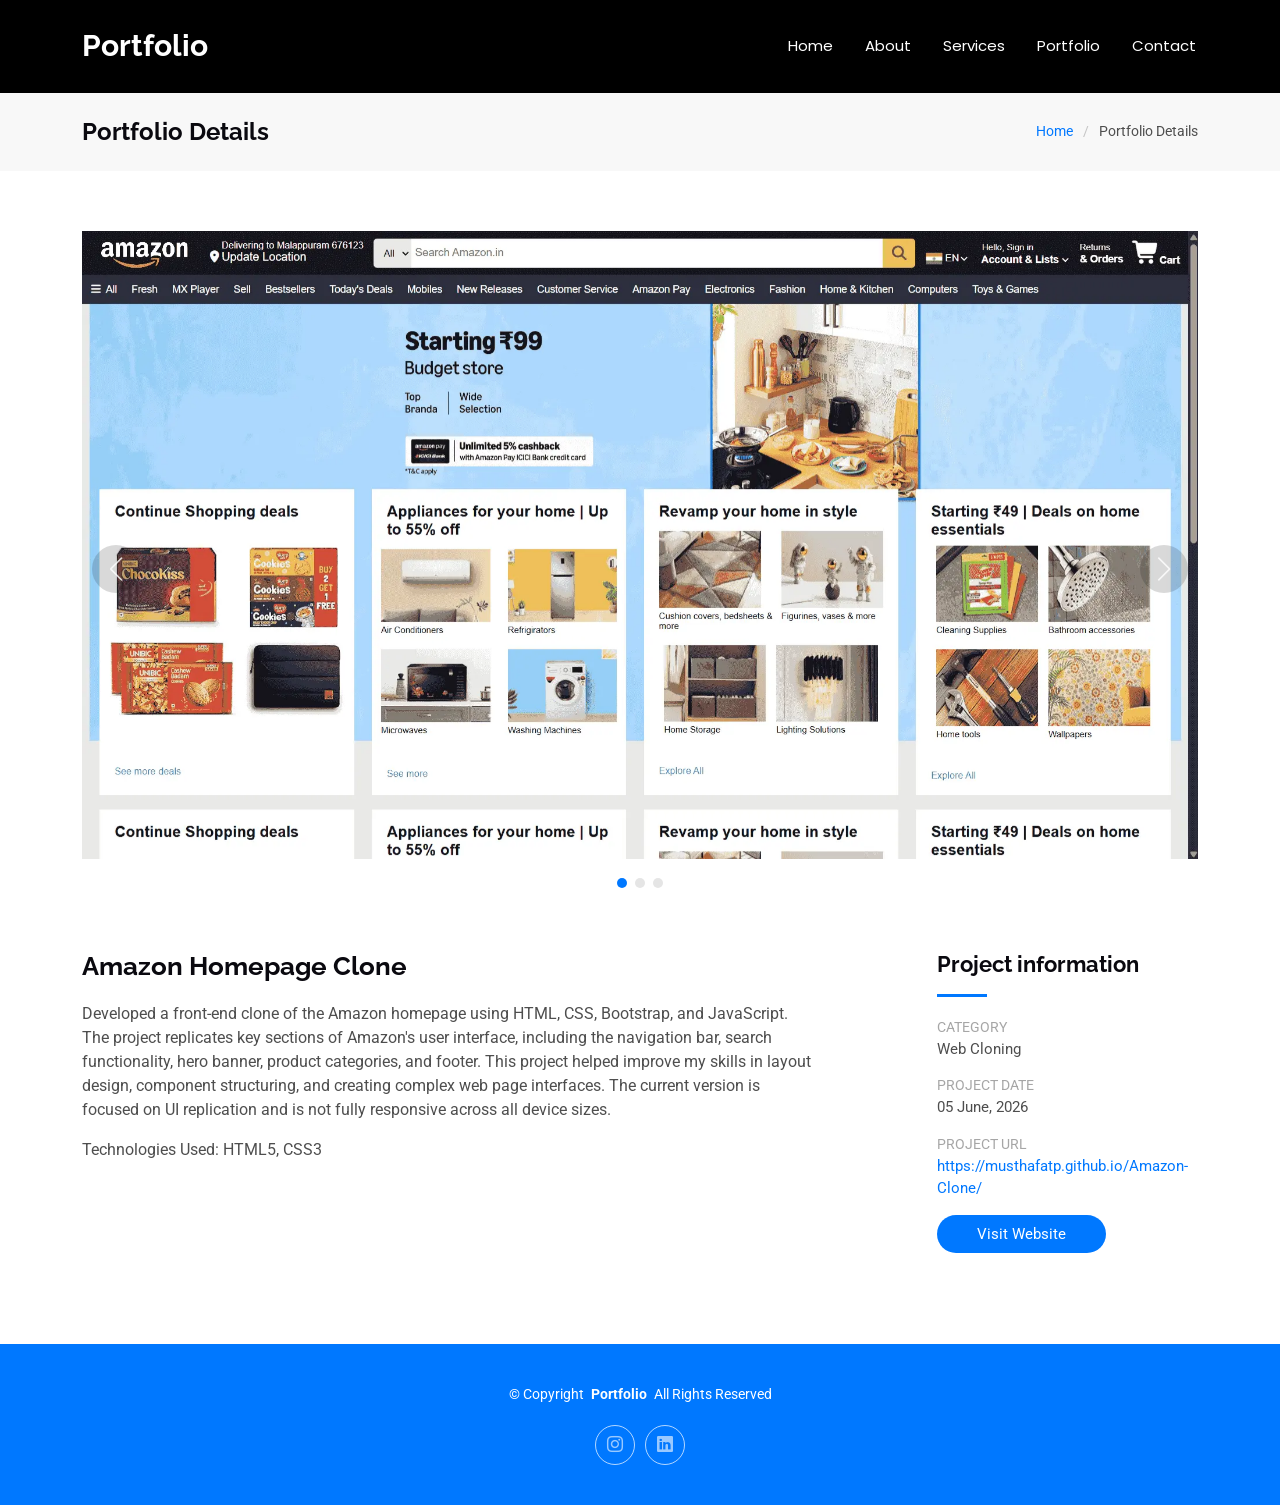
<file: portfolio-amazon-details.html>
<!doctype html>
<html lang="en">
  <head>
    <meta charset="utf-8" />
    <meta content="width=device-width, initial-scale=1.0" name="viewport" />
    <title>Portfolio Details - DevFolio Bootstrap Template</title>
    <meta
      name="description"
      content="Details of the Amazon Home Page Clone portfolio project by Muhammed Musthafa."
    />
    <meta name="keywords" content="Amazon Clone, Portfolio, Web Development" />

    <!-- Favicons -->
    <link href="assets/img/favicon.jpg" rel="icon" />
    <link href="assets/img/apple-touch-icon.jpg" rel="apple-touch-icon" />

    <!-- Fonts -->
    <link href="https://fonts.googleapis.com" rel="preconnect" />
    <link href="https://fonts.gstatic.com" rel="preconnect" crossorigin />
    <link
      href="https://fonts.googleapis.com/css2?family=Roboto:wght@300;400;500;700&family=Poppins:wght@300;400;500;600;700&family=Raleway:wght@300;400;500;600;700&display=swap"
      rel="stylesheet"
    />

    <!-- Vendor CSS Files -->
    <link
      href="assets/vendor/bootstrap/css/bootstrap.min.css"
      rel="stylesheet"
    />
    <link
      href="assets/vendor/bootstrap-icons/bootstrap-icons.css"
      rel="stylesheet"
      media="print"
      onload="this.media = 'all'"
    />
    <link
      href="assets/vendor/swiper/swiper-bundle.min.css"
      rel="stylesheet"
      media="print"
      onload="this.media = 'all'"
    />

    <!-- Main CSS File -->
    <link href="assets/css/main.css" rel="stylesheet" />

    <!-- =======================================================
  * Template Name: DevFolio
  * Template URL: https://bootstrapmade.com/devfolio-bootstrap-portfolio-html-template/
  * Updated: Aug 07 2024 with Bootstrap v5.3.3
  * Author: BootstrapMade.com
  * License: https://bootstrapmade.com/license/
  ======================================================== -->
  </head>

  <body class="portfolio-details-page">
    <header id="header" class="header d-flex align-items-center sticky-top">
      <div
        class="container-fluid container-xl position-relative d-flex align-items-center justify-content-between"
      >
        <a href="index.html" class="logo d-flex align-items-center">
          <!-- Uncomment the line below if you also wish to use an image logo -->
          <!-- <img src="assets/img/logo.png" alt=""> -->
          <h1 class="sitename">Portfolio</h1>
        </a>

        <nav id="navmenu" class="navmenu">
          <ul>
            <li>
              <a href="index.html">Home<br /></a>
            </li>
            <li><a href="#about">About</a></li>
            <li><a href="#services">Services</a></li>
            <li><a href="#portfolio">Portfolio</a></li>
            <li><a href="#contact">Contact</a></li>
          </ul>
          <i class="mobile-nav-toggle d-xl-none bi bi-list"></i>
        </nav>
      </div>
    </header>

    <main class="main">
      <!-- Page Title -->
      <div class="page-title" data-aos="fade">
        <div
          class="container d-lg-flex justify-content-between align-items-center"
        >
          <h1 class="mb-2 mb-lg-0">Portfolio Details</h1>
          <nav class="breadcrumbs">
            <ol>
              <li><a href="index.html">Home</a></li>
              <li class="current">Portfolio Details</li>
            </ol>
          </nav>
        </div>
      </div>
      <!-- End Page Title -->

      <!-- Portfolio Details Section -->
      <section id="portfolio-details" class="portfolio-details section">
        <div class="container" data-aos="fade-up">
          <div class="portfolio-details-slider swiper init-swiper">
            <script type="application/json" class="swiper-config">
              {
                "loop": true,
                "speed": 600,
                "autoplay": {
                  "delay": 5000
                },
                "slidesPerView": "auto",
                "navigation": {
                  "nextEl": ".swiper-button-next",
                  "prevEl": ".swiper-button-prev"
                },
                "pagination": {
                  "el": ".swiper-pagination",
                  "type": "bullets",
                  "clickable": true
                }
              }
            </script>
            <div class="swiper-wrapper align-items-center">
              <div class="swiper-slide">
                <img
                  src="assets/img/portfolio/app-2.webp"
                  alt="Amazon Clone Screenshot 1"
                  loading="lazy"
                />
              </div>

              <div class="swiper-slide">
                <img
                  src="assets/img/portfolio/app-2_1.webp"
                  alt="Amazon Clone Screenshot 2"
                  loading="lazy"
                />
              </div>

              <div class="swiper-slide">
                <img
                  src="assets/img/portfolio/app-2_2.webp"
                  alt="Amazon Clone Screenshot 3"
                  loading="lazy"
                />
              </div>
            </div>

            <div class="swiper-button-prev"></div>
            <div class="swiper-button-next"></div>
            <div class="swiper-pagination"></div>
          </div>

          <div class="row justify-content-between gy-4 mt-4">
            <div class="col-lg-8" data-aos="fade-up">
              <div class="portfolio-description">
                <h2>Amazon Homepage Clone</h2>
                <p>
                  Developed a front-end clone of the Amazon homepage using HTML,
                  CSS, Bootstrap, and JavaScript. The project replicates key
                  sections of Amazon's user interface, including the navigation
                  bar, search functionality, hero banner, product categories,
                  and footer. This project helped improve my skills in layout
                  design, component structuring, and creating complex web page
                  interfaces. The current version is focused on UI replication
                  and is not fully responsive across all device sizes.
                </p>

                <p>Technologies Used: HTML5, CSS3</p>
              </div>
            </div>

            <div class="col-lg-3" data-aos="fade-up" data-aos-delay="100">
              <div class="portfolio-info">
                <h3>Project information</h3>
                <ul>
                  <li><strong>Category</strong> Web Cloning</li>
                  <li><strong>Project date</strong> 05 June, 2026</li>
                  <li>
                    <strong>Project URL</strong>
                    <a href="#"> https://musthafatp.github.io/Amazon-Clone/</a>
                  </li>
                  <li>
                    <a
                      href=" https://musthafatp.github.io/Amazon-Clone/"
                      target="_blank"
                      class="btn-visit align-self-start"
                      >Visit Website</a
                    >
                  </li>
                </ul>
              </div>
            </div>
          </div>
        </div>
      </section>
      <!-- /Portfolio Details Section -->
    </main>

    <footer id="footer" class="footer accent-background">
      <div class="container">
        <div class="copyright text-center">
          <p>
            © <span>Copyright</span>
            <strong class="px-1 sitename">Portfolio</strong>
            <span>All Rights Reserved</span>
          </p>
        </div>
        <div class="social-links d-flex justify-content-center">
          <a
            href="https://www.instagram.com/musthafaa.tp/"
            target="_blank"
            rel="noopener noreferrer"
            aria-label="Instagram"
            ><i class="bi bi-instagram"></i
          ></a>
          <a
            href="https://www.linkedin.com/in/muhammed-musthafa-tp3/"
            target="_blank"
            rel="noopener noreferrer"
            aria-label="LinkedIn"
            ><i class="bi bi-linkedin"></i
          ></a>
        </div>
      </div>
    </footer>

    <!-- Scroll Top -->
    <a
      href="#"
      id="scroll-top"
      class="scroll-top d-flex align-items-center justify-content-center"
      aria-label="Scroll to top"
      ><i class="bi bi-arrow-up-short"></i
    ></a>

    <!-- Preloader removed for performance -->

    <!-- Vendor JS Files -->
    <script
      src="assets/vendor/bootstrap/js/bootstrap.bundle.min.js"
      defer
    ></script>
    <script src="assets/vendor/swiper/swiper-bundle.min.js" defer></script>
    <script src="assets/vendor/aos/aos.js" defer></script>
    <script src="assets/vendor/typed.js/typed.umd.js" defer></script>
    <script
      src="assets/vendor/purecounter/purecounter_vanilla.js"
      defer
    ></script>
    <script
      src="assets/vendor/waypoints/noframework.waypoints.js"
      defer
    ></script>
    <script src="assets/vendor/glightbox/js/glightbox.min.js" defer></script>
    <script
      src="assets/vendor/imagesloaded/imagesloaded.pkgd.min.js"
      defer
    ></script>
    <script
      src="assets/vendor/isotope-layout/isotope.pkgd.min.js"
      defer
    ></script>

    <!-- Main JS File -->
    <script src="assets/js/main.js" defer></script>
  </body>
</html>
</file>
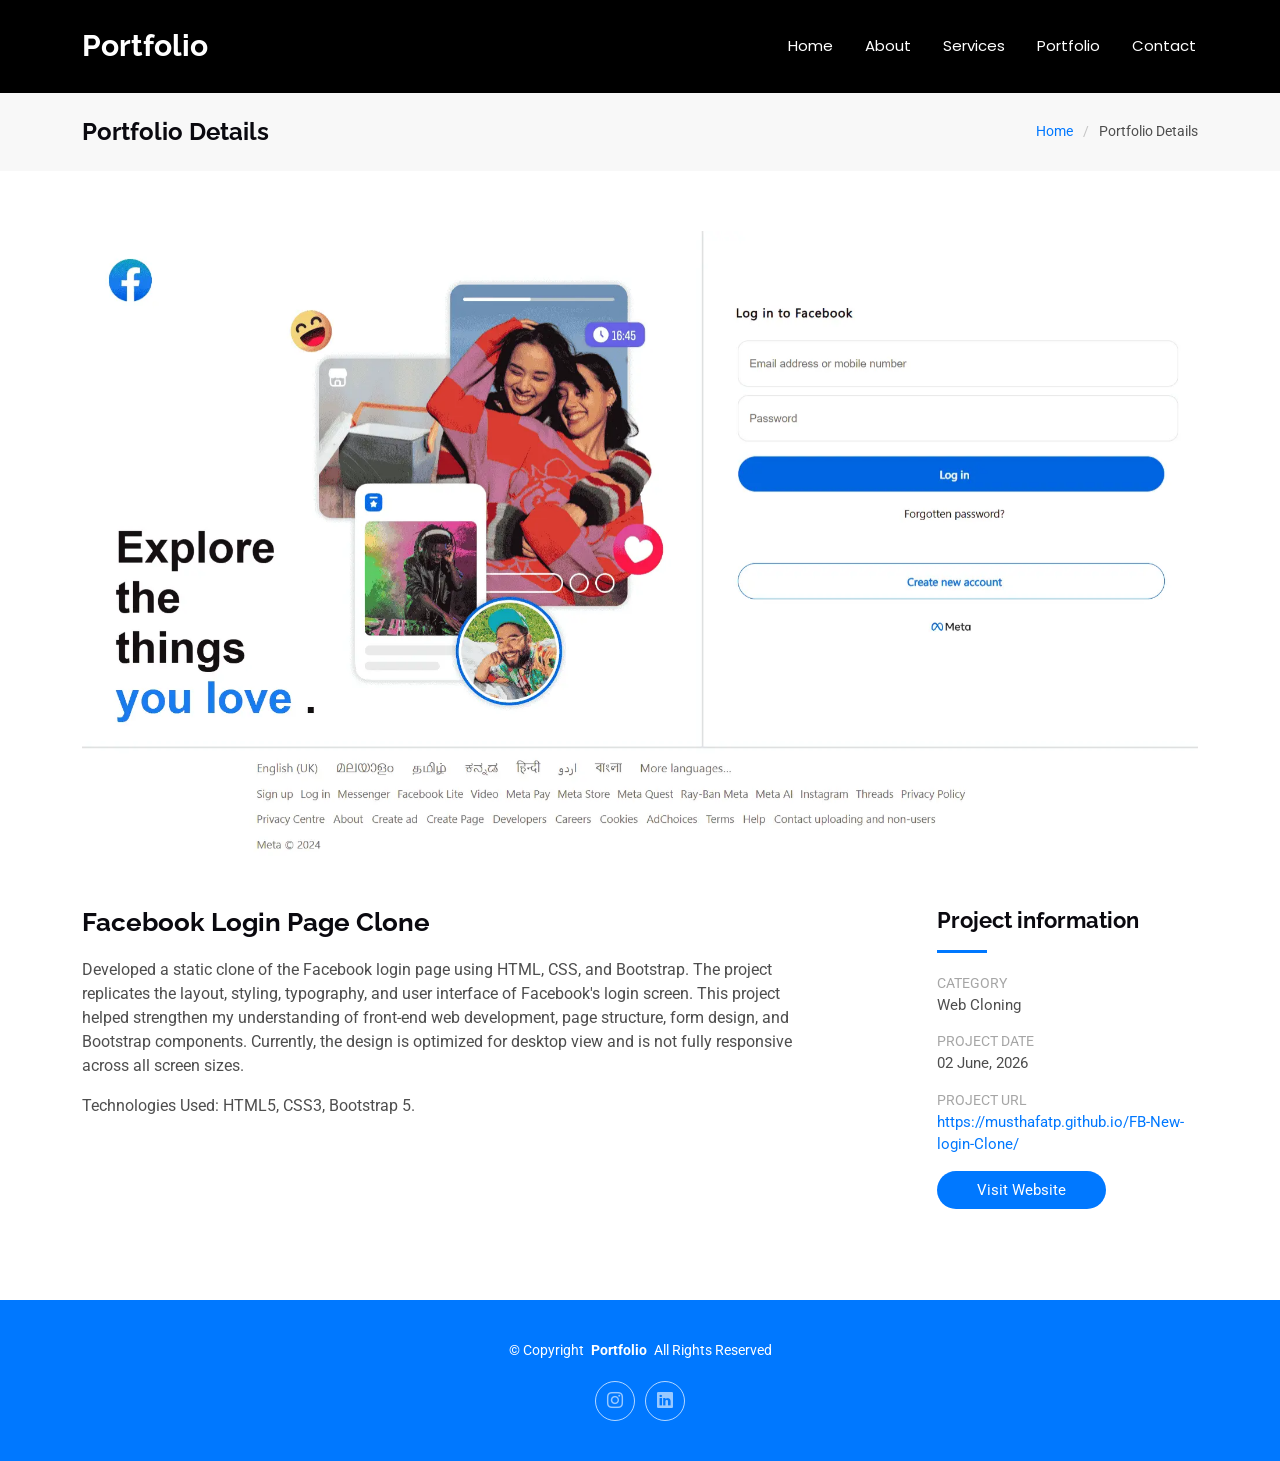
<file: portfolio-facebook-details.html>
<!DOCTYPE html>
<html lang="en">

  <head>
    <meta charset="utf-8">
    <meta content="width=device-width, initial-scale=1.0" name="viewport">
    <title>Portfolio Details - DevFolio Bootstrap Template</title>
    <meta name="description" content="Details of the Facebook Login Page Clone portfolio project by Muhammed Musthafa.">
    <meta name="keywords" content="Facebook Clone, Portfolio, Web Development">

    <!-- Favicons -->
    <link href="assets/img/favicon.jpg" rel="icon">
    <link href="assets/img/apple-touch-icon.jpg" rel="apple-touch-icon">

    <!-- Fonts -->
    <link href="https://fonts.googleapis.com" rel="preconnect">
    <link href="https://fonts.gstatic.com" rel="preconnect" crossorigin>
    <link href="https://fonts.googleapis.com/css2?family=Roboto:wght@300;400;500;700&family=Poppins:wght@300;400;500;600;700&family=Raleway:wght@300;400;500;600;700&display=swap" rel="stylesheet">

    <!-- Vendor CSS Files -->
    <link href="assets/vendor/bootstrap/css/bootstrap.min.css" rel="stylesheet">
    <link href="assets/vendor/bootstrap-icons/bootstrap-icons.css" rel="stylesheet" media="print" onload="this.media='all'">
    <link href="assets/vendor/swiper/swiper-bundle.min.css" rel="stylesheet" media="print" onload="this.media='all'">

    <!-- Main CSS File -->
    <link href="assets/css/main.css" rel="stylesheet">

    <!-- =======================================================
  * Template Name: DevFolio
  * Template URL: https://bootstrapmade.com/devfolio-bootstrap-portfolio-html-template/
  * Updated: Aug 07 2024 with Bootstrap v5.3.3
  * Author: BootstrapMade.com
  * License: https://bootstrapmade.com/license/
  ======================================================== -->
  </head>

  <body class="portfolio-details-page">

    <header id="header" class="header d-flex align-items-center sticky-top">
      <div
        class="container-fluid container-xl position-relative d-flex align-items-center justify-content-between">

        <a href="index.html" class="logo d-flex align-items-center">
          <!-- Uncomment the line below if you also wish to use an image logo -->
          <!-- <img src="assets/img/logo.png" alt=""> -->
          <h1 class="sitename">Portfolio</h1>
        </a>

        <nav id="navmenu" class="navmenu">
          <ul>
            <li><a href="index.html">Home<br></a></li>
            <li><a href="index.html">About</a></li>
            <li><a href="index.html">Services</a></li>
            <li><a href="index.html">Portfolio</a></li>
            <li><a href="index.html">Contact</a></li>
          </ul>
          <i class="mobile-nav-toggle d-xl-none bi bi-list"></i>
        </nav>

      </div>
    </header>

    <main class="main">

      <!-- Page Title -->
      <div class="page-title" data-aos="fade">
        <div
          class="container d-lg-flex justify-content-between align-items-center">
          <h1 class="mb-2 mb-lg-0">Portfolio Details</h1>
          <nav class="breadcrumbs">
            <ol>
              <li><a href="index.html">Home</a></li>
              <li class="current">Portfolio Details</li>
            </ol>
          </nav>
        </div>
      </div><!-- End Page Title -->

      <!-- Portfolio Details Section -->
      <section id="portfolio-details" class="portfolio-details section">

        <div class="container" data-aos="fade-up">

          <div class="portfolio-details-slider swiper init-swiper">
            <script type="application/json" class="swiper-config">
            {
              "loop": true,
              "speed": 600,
              "autoplay": {
                "delay": 5000
              },
              "slidesPerView": "auto",
              "navigation": {
                "nextEl": ".swiper-button-next",
                "prevEl": ".swiper-button-prev"
              },
              "pagination": {
                "el": ".swiper-pagination",
                "type": "bullets",
                "clickable": true
              }
            }
          </script>
            <div class="swiper-wrapper align-items-center">

              <div class="swiper-slide">
                <img src="assets/img/portfolio/app-1.webp" alt="Facebook Login Clone Screenshot" loading="lazy">
              </div>
            </div>

            <div class="swiper-button-prev"></div>
            <div class="swiper-button-next"></div>
            <div class="swiper-pagination"></div>
          </div>

          <div class="row justify-content-between gy-4 mt-4">

            <div class="col-lg-8" data-aos="fade-up">
              <div class="portfolio-description">
                <h2>Facebook Login Page Clone</h2>
                <p>
                  Developed a static clone of the Facebook login page using
                  HTML, CSS, and Bootstrap. The project replicates the layout,
                  styling, typography, and user interface of Facebook's login
                  screen. This project helped strengthen my understanding of
                  front-end web development, page structure, form design, and
                  Bootstrap components. Currently, the design is optimized for
                  desktop view and is not fully responsive across all screen
                  sizes. </p>

                <p>
                  Technologies Used: HTML5, CSS3, Bootstrap 5. </p>

              </div>
            </div>

            <div class="col-lg-3" data-aos="fade-up" data-aos-delay="100">
              <div class="portfolio-info">
                <h3>Project information</h3>
                <ul>
                  <li><strong>Category</strong> Web Cloning</li>
                  <li><strong>Project date</strong> 02 June, 2026</li>
                  <li><strong>Project URL</strong> <a href="#">
                      https://musthafatp.github.io/FB-New-login-Clone/</a></li>
                  <li><a
                      href=" https://musthafatp.github.io/FB-New-login-Clone/"
                      target="_blank" class="btn-visit align-self-start">Visit
                      Website</a></li>
                </ul>
              </div>
            </div>

          </div>

        </div>

      </section><!-- /Portfolio Details Section -->

    </main>

    <footer id="footer" class="footer accent-background">

      <div class="container">
        <div class="copyright text-center ">
          <p>© <span>Copyright</span> <strong
              class="px-1 sitename">Portfolio</strong> <span>All Rights
              Reserved</span></p>
        </div>
        <div class="social-links d-flex justify-content-center">
          <a href="https://www.instagram.com/musthafaa.tp/" target="_blank" rel="noopener noreferrer" aria-label="Instagram"><i
              class="bi bi-instagram"></i></a>
          <a href="https://www.linkedin.com/in/muhammed-musthafa-tp3/"
            target="_blank" rel="noopener noreferrer" aria-label="LinkedIn"><i class="bi bi-linkedin"></i></a>
        </div>
      </div>

    </footer>

    <!-- Scroll Top -->
    <a href="#" id="scroll-top"
      class="scroll-top d-flex align-items-center justify-content-center" aria-label="Scroll to top"><i
        class="bi bi-arrow-up-short"></i></a>

    <!-- Preloader removed for performance -->

    <!-- Vendor JS Files -->
    <script
      src="assets/vendor/bootstrap/js/bootstrap.bundle.min.js"
      defer
    ></script>
    <script src="assets/vendor/swiper/swiper-bundle.min.js" defer></script>
    <script src="assets/vendor/aos/aos.js" defer></script>
    <script src="assets/vendor/typed.js/typed.umd.js" defer></script>
    <script
      src="assets/vendor/purecounter/purecounter_vanilla.js"
      defer
    ></script>
    <script
      src="assets/vendor/waypoints/noframework.waypoints.js"
      defer
    ></script>
    <script src="assets/vendor/glightbox/js/glightbox.min.js" defer></script>
    <script
      src="assets/vendor/imagesloaded/imagesloaded.pkgd.min.js"
      defer
    ></script>
    <script
      src="assets/vendor/isotope-layout/isotope.pkgd.min.js"
      defer
    ></script>

    <!-- Main JS File -->
    <script src="assets/js/main.js" defer></script>

  </body>

</html>
</file>
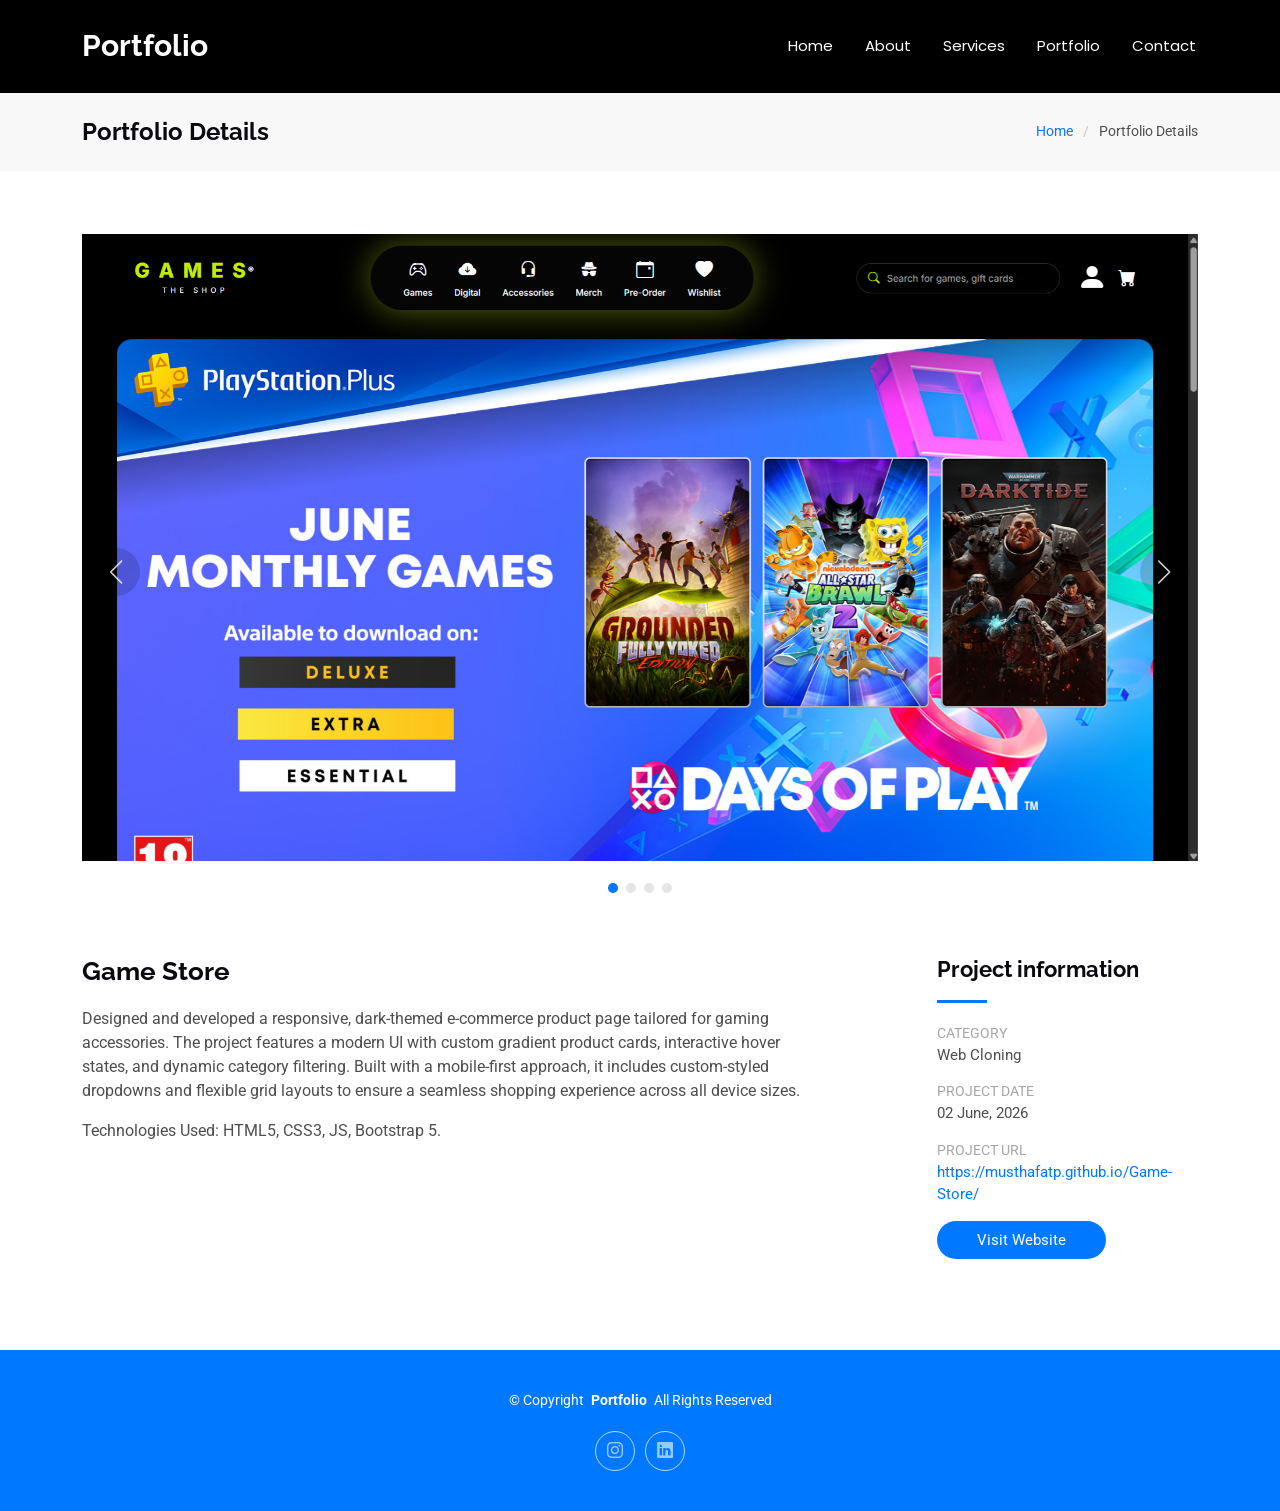
<file: portfolio-gamestore-details.html>
<!doctype html>
<html lang="en">
  <head>
    <meta charset="utf-8" />
    <meta content="width=device-width, initial-scale=1.0" name="viewport" />
    <title>Portfolio Details - DevFolio Bootstrap Template</title>
    <meta
      name="description"
      content="Details of the Facebook Login Page Clone portfolio project by Muhammed Musthafa."
    />
    <meta
      name="keywords"
      content="Facebook Clone, Portfolio, Web Development"
    />

    <!-- Favicons -->
    <link href="assets/img/favicon.jpg" rel="icon" />
    <link href="assets/img/apple-touch-icon.jpg" rel="apple-touch-icon" />

    <!-- Fonts -->
    <link href="https://fonts.googleapis.com" rel="preconnect" />
    <link href="https://fonts.gstatic.com" rel="preconnect" crossorigin />
    <link
      href="https://fonts.googleapis.com/css2?family=Roboto:wght@300;400;500;700&family=Poppins:wght@300;400;500;600;700&family=Raleway:wght@300;400;500;600;700&display=swap"
      rel="stylesheet"
    />

    <!-- Vendor CSS Files -->
    <link
      href="assets/vendor/bootstrap/css/bootstrap.min.css"
      rel="stylesheet"
    />
    <link
      href="assets/vendor/bootstrap-icons/bootstrap-icons.css"
      rel="stylesheet"
      media="print"
      onload="this.media = 'all'"
    />
    <link
      href="assets/vendor/swiper/swiper-bundle.min.css"
      rel="stylesheet"
      media="print"
      onload="this.media = 'all'"
    />

    <!-- Main CSS File -->
    <link href="assets/css/main.css" rel="stylesheet" />

    <!-- =======================================================
  * Template Name: DevFolio
  * Template URL: https://bootstrapmade.com/devfolio-bootstrap-portfolio-html-template/
  * Updated: Aug 07 2024 with Bootstrap v5.3.3
  * Author: BootstrapMade.com
  * License: https://bootstrapmade.com/license/
  ======================================================== -->
  </head>

  <body class="portfolio-details-page">
    <header id="header" class="header d-flex align-items-center sticky-top">
      <div
        class="container-fluid container-xl position-relative d-flex align-items-center justify-content-between"
      >
        <a href="index.html" class="logo d-flex align-items-center">
          <!-- Uncomment the line below if you also wish to use an image logo -->
          <!-- <img src="assets/img/logo.png" alt=""> -->
          <h1 class="sitename">Portfolio</h1>
        </a>

        <nav id="navmenu" class="navmenu">
          <ul>
            <li>
              <a href="index.html">Home<br /></a>
            </li>
            <li><a href="index.html">About</a></li>
            <li><a href="index.html">Services</a></li>
            <li><a href="index.html">Portfolio</a></li>
            <li><a href="index.html">Contact</a></li>
          </ul>
          <i class="mobile-nav-toggle d-xl-none bi bi-list"></i>
        </nav>
      </div>
    </header>

    <main class="main">
      <!-- Page Title -->
      <div class="page-title" data-aos="fade">
        <div
          class="container d-lg-flex justify-content-between align-items-center"
        >
          <h1 class="mb-2 mb-lg-0">Portfolio Details</h1>
          <nav class="breadcrumbs">
            <ol>
              <li><a href="index.html">Home</a></li>
              <li class="current">Portfolio Details</li>
            </ol>
          </nav>
        </div>
      </div>
      <!-- End Page Title -->

      <!-- Portfolio Details Section -->
      <section id="portfolio-details" class="portfolio-details section">
        <div class="container" data-aos="fade-up">
          <div class="portfolio-details-slider swiper init-swiper">
            <script type="application/json" class="swiper-config">
              {
                "loop": true,
                "speed": 600,
                "autoplay": {
                  "delay": 5000
                },
                "slidesPerView": "auto",
                "navigation": {
                  "nextEl": ".swiper-button-next",
                  "prevEl": ".swiper-button-prev"
                },
                "pagination": {
                  "el": ".swiper-pagination",
                  "type": "bullets",
                  "clickable": true
                }
              }
            </script>
            <div class="swiper-wrapper align-items-center">
              <div class="swiper-slide">
                <img
                  src="assets/img/portfolio/app-4.png"
                  alt="Facebook Login Clone Screenshot"
                  loading="lazy"
                />
              </div>

              <div class="swiper-slide">
                <img
                  src="assets/img/portfolio/app-4_1.png"
                  alt="Facebook Login Clone Screenshot"
                  loading="lazy"
                />
              </div>

              <div class="swiper-slide">
                <img
                  src="assets/img/portfolio/app-4_2.png"
                  alt="Facebook Login Clone Screenshot"
                  loading="lazy"
                />
              </div>

              <div class="swiper-slide">
                <img
                  src="assets/img/portfolio/app-4_3.png"
                  alt="Facebook Login Clone Screenshot"
                  loading="lazy"
                />
              </div>
            </div>

            <div class="swiper-button-prev"></div>
            <div class="swiper-button-next"></div>
            <div class="swiper-pagination"></div>
          </div>

          <div class="row justify-content-between gy-4 mt-4">
            <div class="col-lg-8" data-aos="fade-up">
              <div class="portfolio-description">
                <h2>Game Store</h2>
                <p>
                  Designed and developed a responsive, dark-themed e-commerce
                  product page tailored for gaming accessories. The project
                  features a modern UI with custom gradient product cards,
                  interactive hover states, and dynamic category filtering.
                  Built with a mobile-first approach, it includes custom-styled
                  dropdowns and flexible grid layouts to ensure a seamless
                  shopping experience across all device sizes.
                </p>

                <p>Technologies Used: HTML5, CSS3, JS, Bootstrap 5.</p>
              </div>
            </div>

            <div class="col-lg-3" data-aos="fade-up" data-aos-delay="100">
              <div class="portfolio-info">
                <h3>Project information</h3>
                <ul>
                  <li><strong>Category</strong> Web Cloning</li>
                  <li><strong>Project date</strong> 02 June, 2026</li>
                  <li>
                    <strong>Project URL</strong>
                    <a href="#">
                      https://musthafatp.github.io/Game-Store/</a
                    >
                  </li>
                  <li>
                    <a
                      href="https://musthafatp.github.io/Game-Store/"
                      target="_blank"
                      class="btn-visit align-self-start"
                      >Visit Website</a
                    >
                  </li>
                </ul>
              </div>
            </div>
          </div>
        </div>
      </section>
      <!-- /Portfolio Details Section -->
    </main>

    <footer id="footer" class="footer accent-background">
      <div class="container">
        <div class="copyright text-center">
          <p>
            © <span>Copyright</span>
            <strong class="px-1 sitename">Portfolio</strong>
            <span>All Rights Reserved</span>
          </p>
        </div>
        <div class="social-links d-flex justify-content-center">
          <a
            href="https://www.instagram.com/musthafaa.tp/"
            target="_blank"
            rel="noopener noreferrer"
            aria-label="Instagram"
            ><i class="bi bi-instagram"></i
          ></a>
          <a
            href="https://www.linkedin.com/in/muhammed-musthafa-tp3/"
            target="_blank"
            rel="noopener noreferrer"
            aria-label="LinkedIn"
            ><i class="bi bi-linkedin"></i
          ></a>
        </div>
      </div>
    </footer>

    <!-- Scroll Top -->
    <a
      href="#"
      id="scroll-top"
      class="scroll-top d-flex align-items-center justify-content-center"
      aria-label="Scroll to top"
      ><i class="bi bi-arrow-up-short"></i
    ></a>

    <!-- Preloader removed for performance -->

    <!-- Vendor JS Files -->
    <script
      src="assets/vendor/bootstrap/js/bootstrap.bundle.min.js"
      defer
    ></script>
    <script src="assets/vendor/swiper/swiper-bundle.min.js" defer></script>
    <script src="assets/vendor/aos/aos.js" defer></script>
    <script src="assets/vendor/typed.js/typed.umd.js" defer></script>
    <script
      src="assets/vendor/purecounter/purecounter_vanilla.js"
      defer
    ></script>
    <script
      src="assets/vendor/waypoints/noframework.waypoints.js"
      defer
    ></script>
    <script src="assets/vendor/glightbox/js/glightbox.min.js" defer></script>
    <script
      src="assets/vendor/imagesloaded/imagesloaded.pkgd.min.js"
      defer
    ></script>
    <script
      src="assets/vendor/isotope-layout/isotope.pkgd.min.js"
      defer
    ></script>

    <!-- Main JS File -->
    <script src="assets/js/main.js" defer></script>
  </body>
</html>
</file>
<file: assets/css/main.css>
:root {
  --default-font:
    "Roboto", system-ui, -apple-system, "Segoe UI", Roboto, "Helvetica Neue",
    Arial, "Noto Sans", "Liberation Sans", sans-serif, "Apple Color Emoji",
    "Segoe UI Emoji", "Segoe UI Symbol", "Noto Color Emoji";
  --heading-font: "Raleway", sans-serif;
  --nav-font: "Poppins", sans-serif;
}

:root {
  --background-color: #ffffff;
  --default-color: #4e4e4e;
  --heading-color: #0a090f;
  --accent-color: #0078ff;
  --surface-color: #ffffff;
  --contrast-color: #ffffff;
}

:root {
  --nav-color: #ffffff;
  --nav-mobile-background-color: #ffffff;
  --nav-dropdown-background-color: #ffffff;
  --nav-dropdown-color: #212529;
  --nav-dropdown-hover-color: #0078ff;
}

.light-background {
  --background-color: #f9f9f9;
  --surface-color: #ffffff;
}

.dark-background {
  --background-color: #060606;
  --default-color: #ffffff;
  --heading-color: #ffffff;
  --surface-color: #252525;
  --contrast-color: #ffffff;
}

.accent-background {
  --background-color: #0078ff;
  --default-color: #ffffff;
  --heading-color: #ffffff;
  --accent-color: #ffffff;
  --surface-color: #3393ff;
  --contrast-color: #ffffff;
}

/* Smooth scroll */
:root {
  scroll-behavior: smooth;
}

/*--------------------------------------------------------------
# General Styling & Shared Classes
--------------------------------------------------------------*/
body {
  color: var(--default-color);
  background-color: var(--background-color);
  font-family: var(--default-font);
}

a {
  color: var(--accent-color);
  text-decoration: none;
  transition: 0.3s;
}

a:hover {
  color: color-mix(in srgb, var(--accent-color), transparent 25%);
  text-decoration: none;
}

h1,
h2,
h3,
h4,
h5,
h6 {
  color: var(--heading-color);
  font-family: var(--heading-font);
}

/* PHP Email Form Messages
------------------------------*/
.php-email-form .error-message {
  display: none;
  background: #df1529;
  color: #ffffff;
  text-align: left;
  padding: 15px;
  margin-bottom: 24px;
  font-weight: 600;
}

.php-email-form .sent-message {
  display: none;
  color: #ffffff;
  background: #059652;
  text-align: center;
  padding: 15px;
  margin-bottom: 24px;
  font-weight: 600;
}
.php-email-form .loading {
  display: none;
  background: var(--surface-color);
  text-align: center;
  padding: 15px;
  margin-bottom: 24px;
}

/*--------------------------------------------------------------
# Global Header
--------------------------------------------------------------*/
.header {
  --background-color: #000000;
  --default-color: #ffffff;
  --heading-color: #ffffff;
  color: var(--default-color);
  background-color: var(--background-color);
  padding: 20px 0;
  transition: all 0.5s;
  z-index: 997;
}

.header .logo {
  line-height: 1;
}

.header .logo img {
  max-height: 32px;
  margin-right: 8px;
}

.header .logo h1 {
  font-size: 30px;
  margin: 0;
  font-weight: 700;
  color: var(--heading-color);
}

.scrolled .header {
  box-shadow: 0px 0 18px rgba(0, 0, 0, 0.1);
}

/*--------------------------------------------------------------
# Navigation Menu
--------------------------------------------------------------*/
/* Desktop Navigation */
@media (min-width: 1200px) {
  .navmenu {
    padding: 0;
  }

  .navmenu ul {
    margin: 0;
    padding: 0;
    display: flex;
    list-style: none;
    align-items: center;
  }

  .navmenu li {
    position: relative;
  }

  .navmenu > ul > li {
    white-space: nowrap;
    padding: 15px 14px;
  }

  .navmenu > ul > li:last-child {
    padding-right: 0;
  }

  .navmenu a,
  .navmenu a:focus {
    color: var(--nav-color);
    font-size: 15px;
    padding: 0 2px;
    font-family: var(--nav-font);
    font-weight: 400;
    display: flex;
    align-items: center;
    justify-content: space-between;
    white-space: nowrap;
    transition: 0.3s;
    position: relative;
  }

  .navmenu a i,
  .navmenu a:focus i {
    font-size: 12px;
    line-height: 0;
    margin-left: 5px;
    transition: 0.3s;
  }

  .navmenu > ul > li > a:before {
    content: "";
    position: absolute;
    width: 100%;
    height: 2px;
    bottom: -6px;
    left: 0;
    background-color: var(--nav-hover-color);
    visibility: hidden;
    width: 0px;
    transition: all 0.3s ease-in-out 0s;
  }

  .navmenu a:hover:before,
  .navmenu li:hover > a:before,
  .navmenu .active:before {
    visibility: visible;
    width: 100%;
  }

  .navmenu li:hover > a,
  .navmenu .active,
  .navmenu .active:focus {
    color: var(--nav-hover-color);
  }

  .navmenu .dropdown ul {
    margin: 0;
    padding: 10px 0;
    background: var(--nav-dropdown-background-color);
    display: block;
    position: absolute;
    visibility: hidden;
    left: 14px;
    top: 130%;
    opacity: 0;
    transition: 0.3s;
    border-radius: 4px;
    z-index: 99;
    box-shadow: 0px 0px 30px rgba(0, 0, 0, 0.1);
  }

  .navmenu .dropdown ul li {
    min-width: 200px;
  }

  .navmenu .dropdown ul a {
    padding: 10px 20px;
    font-size: 15px;
    text-transform: none;
    color: var(--nav-dropdown-color);
  }

  .navmenu .dropdown ul a i {
    font-size: 12px;
  }

  .navmenu .dropdown ul a:hover,
  .navmenu .dropdown ul .active:hover,
  .navmenu .dropdown ul li:hover > a {
    color: var(--nav-dropdown-hover-color);
  }

  .navmenu .dropdown:hover > ul {
    opacity: 1;
    top: 100%;
    visibility: visible;
  }

  .navmenu .dropdown .dropdown ul {
    top: 0;
    left: -90%;
    visibility: hidden;
  }

  .navmenu .dropdown .dropdown:hover > ul {
    opacity: 1;
    top: 0;
    left: -100%;
    visibility: visible;
  }
}

/* Mobile Navigation */
@media (max-width: 1199px) {
  .mobile-nav-toggle {
    color: var(--nav-color);
    font-size: 28px;
    line-height: 0;
    margin-right: 10px;
    cursor: pointer;
    transition: color 0.3s;
  }

  .navmenu {
    padding: 0;
    z-index: 9997;
  }

  .navmenu ul {
    display: none;
    list-style: none;
    position: absolute;
    inset: 60px 20px 20px 20px;
    padding: 10px 0;
    margin: 0;
    border-radius: 6px;
    background-color: var(--nav-mobile-background-color);
    border: 1px solid color-mix(in srgb, var(--default-color), transparent 90%);
    box-shadow: none;
    overflow-y: auto;
    transition: 0.3s;
    z-index: 9998;
  }

  .navmenu a,
  .navmenu a:focus {
    color: var(--nav-dropdown-color);
    padding: 10px 20px;
    font-family: var(--nav-font);
    font-size: 17px;
    font-weight: 500;
    display: flex;
    align-items: center;
    justify-content: space-between;
    white-space: nowrap;
    transition: 0.3s;
  }

  .navmenu a i,
  .navmenu a:focus i {
    font-size: 12px;
    line-height: 0;
    margin-left: 5px;
    width: 30px;
    height: 30px;
    display: flex;
    align-items: center;
    justify-content: center;
    border-radius: 50%;
    transition: 0.3s;
    background-color: color-mix(in srgb, var(--accent-color), transparent 90%);
  }

  .navmenu a i:hover,
  .navmenu a:focus i:hover {
    background-color: var(--accent-color);
    color: var(--contrast-color);
  }

  .navmenu a:hover,
  .navmenu .active,
  .navmenu .active:focus {
    color: var(--nav-dropdown-hover-color);
  }

  .navmenu .active i,
  .navmenu .active:focus i {
    background-color: var(--accent-color);
    color: var(--contrast-color);
    transform: rotate(180deg);
  }

  .navmenu .dropdown ul {
    position: static;
    display: none;
    z-index: 99;
    padding: 10px 0;
    margin: 10px 20px;
    background-color: var(--nav-dropdown-background-color);
    transition: all 0.5s ease-in-out;
  }

  .navmenu .dropdown ul ul {
    background-color: rgba(33, 37, 41, 0.1);
  }

  .navmenu .dropdown > .dropdown-active {
    display: block;
    background-color: rgba(33, 37, 41, 0.03);
  }

  .mobile-nav-active {
    overflow: hidden;
  }

  .mobile-nav-active .mobile-nav-toggle {
    color: #fff;
    position: absolute;
    font-size: 32px;
    top: 15px;
    right: 15px;
    margin-right: 0;
    z-index: 9999;
  }

  .mobile-nav-active .navmenu {
    position: fixed;
    overflow: hidden;
    inset: 0;
    background: rgba(33, 37, 41, 0.8);
    transition: 0.3s;
  }

  .mobile-nav-active .navmenu > ul {
    display: block;
  }
}

/*--------------------------------------------------------------
# Global Footer
--------------------------------------------------------------*/
.footer {
  color: var(--default-color);
  background-color: var(--background-color);
  font-size: 14px;
  padding: 40px 0;
  position: relative;
}

.footer .copyright p {
  margin-bottom: 0;
}

.footer .social-links {
  margin-top: 20px;
}

.footer .social-links a {
  display: flex;
  align-items: center;
  justify-content: center;
  width: 40px;
  height: 40px;
  border-radius: 50%;
  border: 1px solid color-mix(in srgb, var(--default-color), transparent 30%);
  font-size: 16px;
  color: color-mix(in srgb, var(--default-color), transparent 40%);
  margin: 0 5px;
  transition: 0.3s;
}

.footer .social-links a:hover {
  color: var(--default-color);
  border-color: var(--default-color);
}

.footer .credits {
  margin-top: 10px;
  font-size: 13px;
  text-align: center;
}

.footer .credits a {
  color: color-mix(in srgb, var(--default-color), transparent 30%);
}

/*--------------------------------------------------------------
# Preloader
--------------------------------------------------------------*/
#preloader {
  position: fixed;
  inset: 0;
  z-index: 999999;
  overflow: hidden;
  background: var(--background-color);
  transition: all 0.6s ease-out;
}

#preloader:before {
  content: "";
  position: fixed;
  top: calc(50% - 30px);
  left: calc(50% - 30px);
  border: 6px solid #ffffff;
  border-color: var(--accent-color) transparent var(--accent-color) transparent;
  border-radius: 50%;
  width: 60px;
  height: 60px;
  animation: animate-preloader 1.5s linear infinite;
}

@keyframes animate-preloader {
  0% {
    transform: rotate(0deg);
  }

  100% {
    transform: rotate(360deg);
  }
}

/*--------------------------------------------------------------
# Scroll Top Button
--------------------------------------------------------------*/
.scroll-top {
  position: fixed;
  visibility: hidden;
  opacity: 0;
  right: 15px;
  bottom: -15px;
  z-index: 99999;
  background-color: var(--accent-color);
  width: 44px;
  height: 44px;
  border-radius: 50px;
  transition: all 0.4s;
}

.scroll-top i {
  font-size: 24px;
  color: var(--contrast-color);
  line-height: 0;
}

.scroll-top:hover {
  background-color: color-mix(in srgb, var(--accent-color), transparent 20%);
  color: var(--contrast-color);
}

.scroll-top.active {
  visibility: visible;
  opacity: 1;
  bottom: 15px;
}

/*--------------------------------------------------------------
# Disable aos animation delay on mobile devices
--------------------------------------------------------------*/
@media screen and (max-width: 768px) {
  [data-aos-delay] {
    transition-delay: 0 !important;
  }
}

/*--------------------------------------------------------------
# Global Page Titles & Breadcrumbs
--------------------------------------------------------------*/
.page-title {
  --background-color: color-mix(in srgb, var(--default-color), transparent 96%);
  color: var(--default-color);
  background-color: var(--background-color);
  padding: 25px 0;
  position: relative;
}

.page-title h1 {
  font-size: 24px;
  font-weight: 700;
}

.page-title .breadcrumbs ol {
  display: flex;
  flex-wrap: wrap;
  list-style: none;
  padding: 0;
  margin: 0;
  font-size: 14px;
  font-weight: 400;
}

.page-title .breadcrumbs ol li + li {
  padding-left: 10px;
}

.page-title .breadcrumbs ol li + li::before {
  content: "/";
  display: inline-block;
  padding-right: 10px;
  color: color-mix(in srgb, var(--default-color), transparent 70%);
}

/*--------------------------------------------------------------
# Global Sections
--------------------------------------------------------------*/
section,
.section {
  color: var(--default-color);
  background-color: var(--background-color);
  padding: 60px 0;
  scroll-margin-top: 92px;
  overflow: clip;
}

@media (max-width: 1199px) {
  section,
  .section {
    scroll-margin-top: 76px;
  }
}

/*--------------------------------------------------------------
# Global Section Titles
--------------------------------------------------------------*/
.section-title {
  text-align: center;
  padding-bottom: 60px;
  position: relative;
}

.section-title h2 {
  font-size: 32px;
  font-weight: 700;
  margin-bottom: 20px;
  padding-bottom: 20px;
  position: relative;
}

.section-title h2:after {
  content: "";
  position: absolute;
  display: block;
  width: 50px;
  height: 3px;
  background: var(--accent-color);
  left: 0;
  right: 0;
  bottom: 0;
  margin: auto;
}

.section-title p {
  margin-bottom: 0;
}

/*--------------------------------------------------------------
# Hero Section
--------------------------------------------------------------*/
.hero {
  width: 100%;
  min-height: calc(100vh - 92px);
  position: relative;
  padding: 60px 0;
  display: flex;
  align-items: center;
  justify-content: center;
}

.hero img {
  position: absolute;
  inset: 0;
  display: block;
  width: 100%;
  height: 100%;
  object-fit: cover;
  z-index: 1;
}

.hero:before {
  content: "";
  background: color-mix(in srgb, var(--background-color), transparent 30%);
  position: absolute;
  inset: 0;
  z-index: 2;
}

.hero .container {
  position: relative;
  z-index: 3;
}

.hero h2 {
  margin: 0;
  font-size: 64px;
  font-weight: 700;
}

.hero p {
  margin: 5px 0 0 0;
  font-size: 36px;
  font-weight: 600;
}

.hero p span {
  letter-spacing: 1px;
}

@media (max-width: 768px) {
  .hero h2 {
    font-size: 32px;
  }

  .hero p {
    font-size: 20px;
  }
}

/*--------------------------------------------------------------
# About Section
--------------------------------------------------------------*/
.about .container {
  background-color: var(--surface-color);
  box-shadow: 0px 2px 15px rgba(0, 0, 0, 0.1);
  padding: 30px;
}

.about .skills-content h5 {
  font-size: 18px;
  font-weight: 700;
  margin: 30px 0 15px 0;
}

.about .progress {
  height: 36px;
  display: block;
  background: none;
  border-radius: 0;
  margin-top: 15px;
}

.about .progress .skill {
  color: var(--default-color);
  padding: 0;
  margin: 0 0 6px 0;
  text-transform: uppercase;
  display: block;
  font-weight: 600;
  font-family: var(--heading-font);
}

.about .progress .skill .val {
  float: right;
  font-style: normal;
}

.about .progress-bar-wrap {
  background: color-mix(in srgb, var(--default-color), transparent 90%);
  height: 10px;
}

.about .progress-bar {
  width: 1px;
  height: 10px;
  transition: 0.9s;
  background-color: var(--accent-color);
}

.about .about-me h4 {
  font-size: 28px;
  position: relative;
  padding-bottom: 10px;
  margin-bottom: 30px;
  font-weight: 700;
}

.about .about-me h4:after {
  content: "";
  position: absolute;
  display: block;
  width: 64px;
  height: 3px;
  background: var(--accent-color);
  left: 0;
  bottom: 0;
  margin: auto;
}

.about .about-me p {
  font-size: 18px;
}

/*--------------------------------------------------------------
# Resume Section
--------------------------------------------------------------*/
.resume .resume-title {
  color: var(--heading-color);
  font-size: 26px;
  font-weight: 700;
  margin-top: 20px;
  margin-bottom: 20px;
}

.resume .resume-item {
  padding: 0 0 20px 20px;
  margin-top: -2px;
  border-left: 2px solid var(--accent-color);
  position: relative;
}

.resume .resume-item h4 {
  line-height: 18px;
  font-size: 18px;
  font-weight: 600;
  text-transform: uppercase;
  color: color-mix(in srgb, var(--default-color), transparent 20%);
  margin-bottom: 10px;
}

.resume .resume-item h5 {
  font-size: 16px;
  padding: 5px 15px;
  display: inline-block;
  font-weight: 600;
  margin-bottom: 10px;
}

.resume .resume-item ul {
  padding-left: 20px;
}

.resume .resume-item ul li {
  padding-bottom: 10px;
}

.resume .resume-item:last-child {
  padding-bottom: 0;
}

.resume .resume-item::before {
  content: "";
  position: absolute;
  width: 16px;
  height: 16px;
  border-radius: 50px;
  left: -9px;
  top: 0;
  background: var(--background-color);
  border: 2px solid var(--accent-color);
}

/*--------------------------------------------------------------
# Services Section
--------------------------------------------------------------*/
.services .service-item {
  background-color: var(--surface-color);
  box-shadow: 0px 5px 90px 0px rgba(0, 0, 0, 0.1);
  padding: 60px 30px;
  transition: all ease-in-out 0.3s;
  border-radius: 18px;
  border-bottom: 5px solid var(--surface-color);
  height: 100%;
}

.services .service-item .icon {
  color: var(--contrast-color);
  background: var(--accent-color);
  margin: 0;
  width: 64px;
  height: 64px;
  border-radius: 50px;
  display: flex;
  align-items: center;
  justify-content: center;
  margin-bottom: 20px;
  font-size: 28px;
  transition: ease-in-out 0.3s;
}

.services .service-item h3 {
  font-weight: 700;
  margin: 10px 0 15px 0;
  font-size: 22px;
  transition: ease-in-out 0.3s;
}

.services .service-item p {
  line-height: 24px;
  font-size: 14px;
  margin-bottom: 0;
}

@media (min-width: 1365px) {
  .services .service-item:hover {
    transform: translateY(-10px);
    border-color: var(--accent-color);
  }

  .services .service-item:hover h3 {
    color: var(--accent-color);
  }
}

/*--------------------------------------------------------------
# Stats Section
--------------------------------------------------------------*/
.stats {
  position: relative;
  padding: 120px 0;
}

.stats img {
  position: absolute;
  inset: 0;
  display: block;
  width: 100%;
  height: 100%;
  object-fit: cover;
  z-index: 1;
}

.stats:before {
  content: "";
  background: color-mix(in srgb, var(--background-color), transparent 40%);
  position: absolute;
  inset: 0;
  z-index: 2;
}

.stats .container {
  position: relative;
  z-index: 3;
}

.stats .stats-item {
  padding: 30px;
  width: 100%;
}

.stats .stats-item span {
  font-size: 48px;
  display: block;
  color: var(--default-color);
  font-weight: 700;
}

.stats .stats-item p {
  padding: 0;
  margin: 0;
  font-family: var(--heading-font);
  font-size: 16px;
  font-weight: 700;
  color: color-mix(in srgb, var(--default-color), transparent 40%);
}

/*--------------------------------------------------------------
# Portfolio Section
--------------------------------------------------------------*/
.portfolio .portfolio-filters {
  padding: 0;
  margin: 0 auto 20px auto;
  list-style: none;
  text-align: center;
}

.portfolio .portfolio-filters li {
  cursor: pointer;
  display: inline-block;
  padding: 0;
  font-size: 16px;
  font-weight: 600;
  margin: 0 10px;
  line-height: 1;
  text-transform: uppercase;
  margin-bottom: 5px;
  transition: all 0.3s ease-in-out;
}

.portfolio .portfolio-filters li:hover,
.portfolio .portfolio-filters li.filter-active {
  color: var(--accent-color);
}

.portfolio .portfolio-filters li:first-child {
  margin-left: 0;
}

.portfolio .portfolio-filters li:last-child {
  margin-right: 0;
}

@media (max-width: 575px) {
  .portfolio .portfolio-filters li {
    font-size: 14px;
    margin: 0 5px;
  }
}

.portfolio .portfolio-item {
  position: relative;
}

.portfolio .portfolio-item .portfolio-info {
  opacity: 0;
  position: absolute;
  left: 30px;
  right: 30px;
  bottom: 0;
  z-index: 3;
  transition: all ease-in-out 0.3s;
  background: color-mix(in srgb, var(--background-color), transparent 10%);
  padding: 15px;
}

.portfolio .portfolio-item .portfolio-info h4 {
  font-size: 18px;
  font-weight: 600;
  padding-right: 50px;
}

.portfolio .portfolio-item .portfolio-info p {
  color: color-mix(in srgb, var(--default-color), transparent 30%);
  font-size: 14px;
  margin-bottom: 0;
  padding-right: 50px;
}

.portfolio .portfolio-item .portfolio-info .preview-link,
.portfolio .portfolio-item .portfolio-info .details-link {
  position: absolute;
  right: 50px;
  font-size: 24px;
  top: calc(50% - 14px);
  color: color-mix(in srgb, var(--default-color), transparent 30%);
  transition: 0.3s;
  line-height: 0;
}

.portfolio .portfolio-item .portfolio-info .preview-link:hover,
.portfolio .portfolio-item .portfolio-info .details-link:hover {
  color: var(--accent-color);
}

.portfolio .portfolio-item .portfolio-info .details-link {
  right: 14px;
  font-size: 28px;
}

.portfolio .portfolio-item:hover .portfolio-info {
  opacity: 1;
  bottom: 20px;
}

/*--------------------------------------------------------------
# Pricing Section
--------------------------------------------------------------*/
.pricing .pricing-item {
  border-bottom: 1px dashed
    color-mix(in srgb, var(--default-color), transparent 60%);
  width: 100%;
  height: 100%;
  padding: 0 0 15px 0;
}

.pricing .pricing-item h3 {
  margin: 0;
  font-size: 20px;
  font-weight: 600;
}

.pricing .pricing-item h4 {
  margin: 0;
  font-size: 18px;
  color: var(--accent-color);
}

/*--------------------------------------------------------------
# Faq Section
--------------------------------------------------------------*/
.faq .content h3 {
  font-weight: 400;
  font-size: 34px;
}

.faq .content p {
  font-size: 15px;
  color: color-mix(in srgb, var(--default-color), transparent 30%);
}

.faq .faq-container .faq-item {
  background-color: var(--surface-color);
  position: relative;
  padding: 20px;
  margin-bottom: 20px;
  box-shadow: 0px 5px 25px 0px rgba(0, 0, 0, 0.1);
  overflow: hidden;
}

.faq .faq-container .faq-item:last-child {
  margin-bottom: 0;
}

.faq .faq-container .faq-item h3 {
  font-weight: 600;
  font-size: 18px;
  line-height: 24px;
  margin: 0 30px 0 0;
  transition: 0.3s;
  cursor: pointer;
  display: flex;
  align-items: flex-start;
}

.faq .faq-container .faq-item h3 .num {
  color: var(--accent-color);
  padding-right: 5px;
}

.faq .faq-container .faq-item h3:hover {
  color: var(--accent-color);
}

.faq .faq-container .faq-item .faq-content {
  display: grid;
  grid-template-rows: 0fr;
  transition: 0.3s ease-in-out;
  visibility: hidden;
  opacity: 0;
}

.faq .faq-container .faq-item .faq-content p {
  margin-bottom: 0;
  overflow: hidden;
}

.faq .faq-container .faq-item .faq-toggle {
  position: absolute;
  top: 20px;
  right: 20px;
  font-size: 16px;
  line-height: 0;
  transition: 0.3s;
  cursor: pointer;
}

.faq .faq-container .faq-item .faq-toggle:hover {
  color: var(--accent-color);
}

.faq .faq-container .faq-active h3 {
  color: var(--accent-color);
}

.faq .faq-container .faq-active .faq-content {
  grid-template-rows: 1fr;
  visibility: visible;
  opacity: 1;
  padding-top: 10px;
}

.faq .faq-container .faq-active .faq-toggle {
  transform: rotate(90deg);
  color: var(--accent-color);
}

/*--------------------------------------------------------------
# Testimonials Section
--------------------------------------------------------------*/
.testimonials {
  padding: 80px 0;
  position: relative;
}

.testimonials:before {
  content: "";
  background: color-mix(in srgb, var(--background-color), transparent 30%);
  position: absolute;
  inset: 0;
  z-index: 2;
}

.testimonials .testimonials-bg {
  position: absolute;
  inset: 0;
  display: block;
  width: 100%;
  height: 100%;
  object-fit: cover;
  z-index: 1;
}

.testimonials .container {
  position: relative;
  z-index: 3;
}

.testimonials .testimonials-carousel,
.testimonials .testimonials-slider {
  overflow: hidden;
}

.testimonials .testimonial-item {
  text-align: center;
}

.testimonials .testimonial-item .testimonial-img {
  width: 100px;
  border-radius: 50%;
  border: 6px solid color-mix(in srgb, var(--default-color), transparent 85%);
  margin: 0 auto;
}

.testimonials .testimonial-item h3 {
  font-size: 20px;
  font-weight: bold;
  margin: 10px 0 5px 0;
}

.testimonials .testimonial-item h4 {
  font-size: 14px;
  margin: 0 0 15px 0;
  color: color-mix(in srgb, var(--default-color), transparent 40%);
}

.testimonials .testimonial-item .stars {
  margin-bottom: 15px;
}

.testimonials .testimonial-item .stars i {
  color: #ffc107;
  margin: 0 1px;
}

.testimonials .testimonial-item .quote-icon-left,
.testimonials .testimonial-item .quote-icon-right {
  color: color-mix(in srgb, var(--default-color), transparent 40%);
  font-size: 26px;
  line-height: 0;
}

.testimonials .testimonial-item .quote-icon-left {
  display: inline-block;
  left: -5px;
  position: relative;
}

.testimonials .testimonial-item .quote-icon-right {
  display: inline-block;
  right: -5px;
  position: relative;
  top: 10px;
  transform: scale(-1, -1);
}

.testimonials .testimonial-item p {
  font-style: italic;
  margin: 0 auto 15px auto;
}

.testimonials .swiper-wrapper {
  height: auto;
}

.testimonials .swiper-pagination {
  margin-top: 20px;
  position: relative;
}

.testimonials .swiper-pagination .swiper-pagination-bullet {
  width: 12px;
  height: 12px;
  background-color: color-mix(in srgb, var(--default-color), transparent 50%);
  opacity: 0.5;
}

.testimonials .swiper-pagination .swiper-pagination-bullet-active {
  background-color: var(--default-color);
  opacity: 1;
}

@media (min-width: 992px) {
  .testimonials .testimonial-item p {
    width: 80%;
  }
}

/*--------------------------------------------------------------
# Contact Section
--------------------------------------------------------------*/
.contact .info-wrap {
  background-color: var(--surface-color);
  box-shadow: 0px 0px 20px rgba(0, 0, 0, 0.1);
  padding: 30px;
  margin-bottom: 30px;
}

.contact .info-item i {
  font-size: 20px;
  color: var(--accent-color);
  width: 56px;
  height: 56px;
  display: flex;
  justify-content: center;
  align-items: center;
  transition: all 0.3s ease-in-out;
  border-radius: 50%;
  border: 1px solid color-mix(in srgb, var(--accent-color), transparent 40%);
  margin-right: 15px;
}

.contact .info-item h3 {
  font-size: 18px;
  font-weight: 700;
  margin: 0 0 2px 0;
}

.contact .info-item p {
  padding: 0;
  margin-bottom: 0;
  font-size: 14px;
}

.contact .info-item:hover i {
  background: var(--accent-color);
  color: var(--contrast-color);
}

.contact .php-email-form {
  background-color: var(--surface-color);
  box-shadow: 0px 0px 20px rgba(0, 0, 0, 0.1);
  padding: 30px;
}

@media (max-width: 575px) {
  .contact .php-email-form {
    padding: 20px;
  }
}

.contact .php-email-form input[type="text"],
.contact .php-email-form input[type="email"],
.contact .php-email-form textarea {
  font-size: 14px;
  padding: 10px 15px;
  box-shadow: none;
  border-radius: 0;
  color: var(--default-color);
  background-color: color-mix(
    in srgb,
    var(--background-color),
    transparent 50%
  );
  border-color: color-mix(in srgb, var(--default-color), transparent 80%);
}

.contact .php-email-form input[type="text"]:focus,
.contact .php-email-form input[type="email"]:focus,
.contact .php-email-form textarea:focus {
  border-color: var(--accent-color);
}

.contact .php-email-form input[type="text"]::placeholder,
.contact .php-email-form input[type="email"]::placeholder,
.contact .php-email-form textarea::placeholder {
  color: color-mix(in srgb, var(--default-color), transparent 20%);
}

.contact .php-email-form button[type="submit"] {
  color: var(--contrast-color);
  background: var(--accent-color);
  border: 0;
  padding: 10px 30px;
  transition: 0.4s;
  border-radius: 50px;
}

.contact .php-email-form button[type="submit"]:hover {
  background: color-mix(in srgb, var(--accent-color), transparent 20%);
}

/*--------------------------------------------------------------
# Portfolio Details Section
--------------------------------------------------------------*/
.portfolio-details .portfolio-details-slider img {
  width: 100%;
}

.portfolio-details .swiper-wrapper {
  height: auto;
}

.portfolio-details .swiper-button-prev,
.portfolio-details .swiper-button-next {
  width: 48px;
  height: 48px;
}

.portfolio-details .swiper-button-prev:after,
.portfolio-details .swiper-button-next:after {
  color: rgba(255, 255, 255, 0.8);
  background-color: rgba(0, 0, 0, 0.15);
  font-size: 24px;
  border-radius: 50%;
  width: 48px;
  height: 48px;
  display: flex;
  align-items: center;
  justify-content: center;
  transition: 0.3s;
}

.portfolio-details .swiper-button-prev:hover:after,
.portfolio-details .swiper-button-next:hover:after {
  background-color: rgba(0, 0, 0, 0.3);
}

@media (max-width: 575px) {
  .portfolio-details .swiper-button-prev,
  .portfolio-details .swiper-button-next {
    display: none;
  }
}

.portfolio-details .swiper-pagination {
  margin-top: 20px;
  position: relative;
}

.portfolio-details .swiper-pagination .swiper-pagination-bullet {
  width: 10px;
  height: 10px;
  background-color: color-mix(in srgb, var(--default-color), transparent 85%);
  opacity: 1;
}

.portfolio-details .swiper-pagination .swiper-pagination-bullet-active {
  background-color: var(--accent-color);
}

.portfolio-details .portfolio-info h3 {
  font-size: 22px;
  font-weight: 700;
  margin-bottom: 20px;
  padding-bottom: 20px;
  position: relative;
}

.portfolio-details .portfolio-info h3:after {
  content: "";
  position: absolute;
  display: block;
  width: 50px;
  height: 3px;
  background: var(--accent-color);
  left: 0;
  bottom: 0;
}

.portfolio-details .portfolio-info ul {
  list-style: none;
  padding: 0;
  font-size: 15px;
}

.portfolio-details .portfolio-info ul li {
  display: flex;
  flex-direction: column;
  padding-bottom: 15px;
}

.portfolio-details .portfolio-info ul strong {
  text-transform: uppercase;
  font-weight: 400;
  color: color-mix(in srgb, var(--default-color), transparent 50%);
  font-size: 14px;
}

.portfolio-details .portfolio-info .btn-visit {
  padding: 8px 40px;
  background: var(--accent-color);
  color: var(--contrast-color);
  border-radius: 50px;
  transition: 0.3s;
}

.portfolio-details .portfolio-info .btn-visit:hover {
  background: color-mix(in srgb, var(--accent-color), transparent 20%);
}

.portfolio-details .portfolio-description h2 {
  font-size: 26px;
  font-weight: 700;
  margin-bottom: 20px;
}

.portfolio-details .portfolio-description p {
  padding: 0;
}

.portfolio-details .portfolio-description .testimonial-item {
  padding: 30px 30px 0 30px;
  position: relative;
  background: color-mix(in srgb, var(--default-color), transparent 97%);
  margin-bottom: 50px;
}

.portfolio-details .portfolio-description .testimonial-item .testimonial-img {
  width: 90px;
  border-radius: 50px;
  border: 6px solid var(--background-color);
  float: left;
  margin: 0 10px 0 0;
}

.portfolio-details .portfolio-description .testimonial-item h3 {
  font-size: 18px;
  font-weight: bold;
  margin: 15px 0 5px 0;
  padding-top: 20px;
}

.portfolio-details .portfolio-description .testimonial-item h4 {
  font-size: 14px;
  color: #6c757d;
  margin: 0;
}

.portfolio-details .portfolio-description .testimonial-item .quote-icon-left,
.portfolio-details .portfolio-description .testimonial-item .quote-icon-right {
  color: color-mix(in srgb, var(--accent-color), transparent 50%);
  font-size: 26px;
  line-height: 0;
}

.portfolio-details .portfolio-description .testimonial-item .quote-icon-left {
  display: inline-block;
  left: -5px;
  position: relative;
}

.portfolio-details .portfolio-description .testimonial-item .quote-icon-right {
  display: inline-block;
  right: -5px;
  position: relative;
  top: 10px;
  transform: scale(-1, -1);
}

.portfolio-details .portfolio-description .testimonial-item p {
  font-style: italic;
  margin: 0 0 15px 0 0 0;
  padding: 0;
}

/*--------------------------------------------------------------
# Service Details Section
--------------------------------------------------------------*/
.service-details .services-list {
  background-color: var(--surface-color);
  padding: 10px 30px;
  border: 1px solid color-mix(in srgb, var(--default-color), transparent 90%);
  margin-bottom: 20px;
}

.service-details .services-list a {
  display: block;
  line-height: 1;
  padding: 8px 0 8px 15px;
  border-left: 3px solid
    color-mix(in srgb, var(--default-color), transparent 70%);
  margin: 20px 0;
  color: color-mix(in srgb, var(--default-color), transparent 20%);
  transition: 0.3s;
}

.service-details .services-list a.active {
  color: var(--heading-color);
  font-weight: 700;
  border-color: var(--accent-color);
}

.service-details .services-list a:hover {
  border-color: var(--accent-color);
}

.service-details .services-img {
  margin-bottom: 20px;
}

.service-details h3 {
  font-size: 26px;
  font-weight: 700;
}

.service-details h4 {
  font-size: 20px;
  font-weight: 700;
}

.service-details p {
  font-size: 15px;
}

.service-details ul {
  list-style: none;
  padding: 0;
  font-size: 15px;
}

.service-details ul li {
  padding: 5px 0;
  display: flex;
  align-items: center;
}

.service-details ul i {
  font-size: 20px;
  margin-right: 8px;
  color: var(--accent-color);
}
</file>
